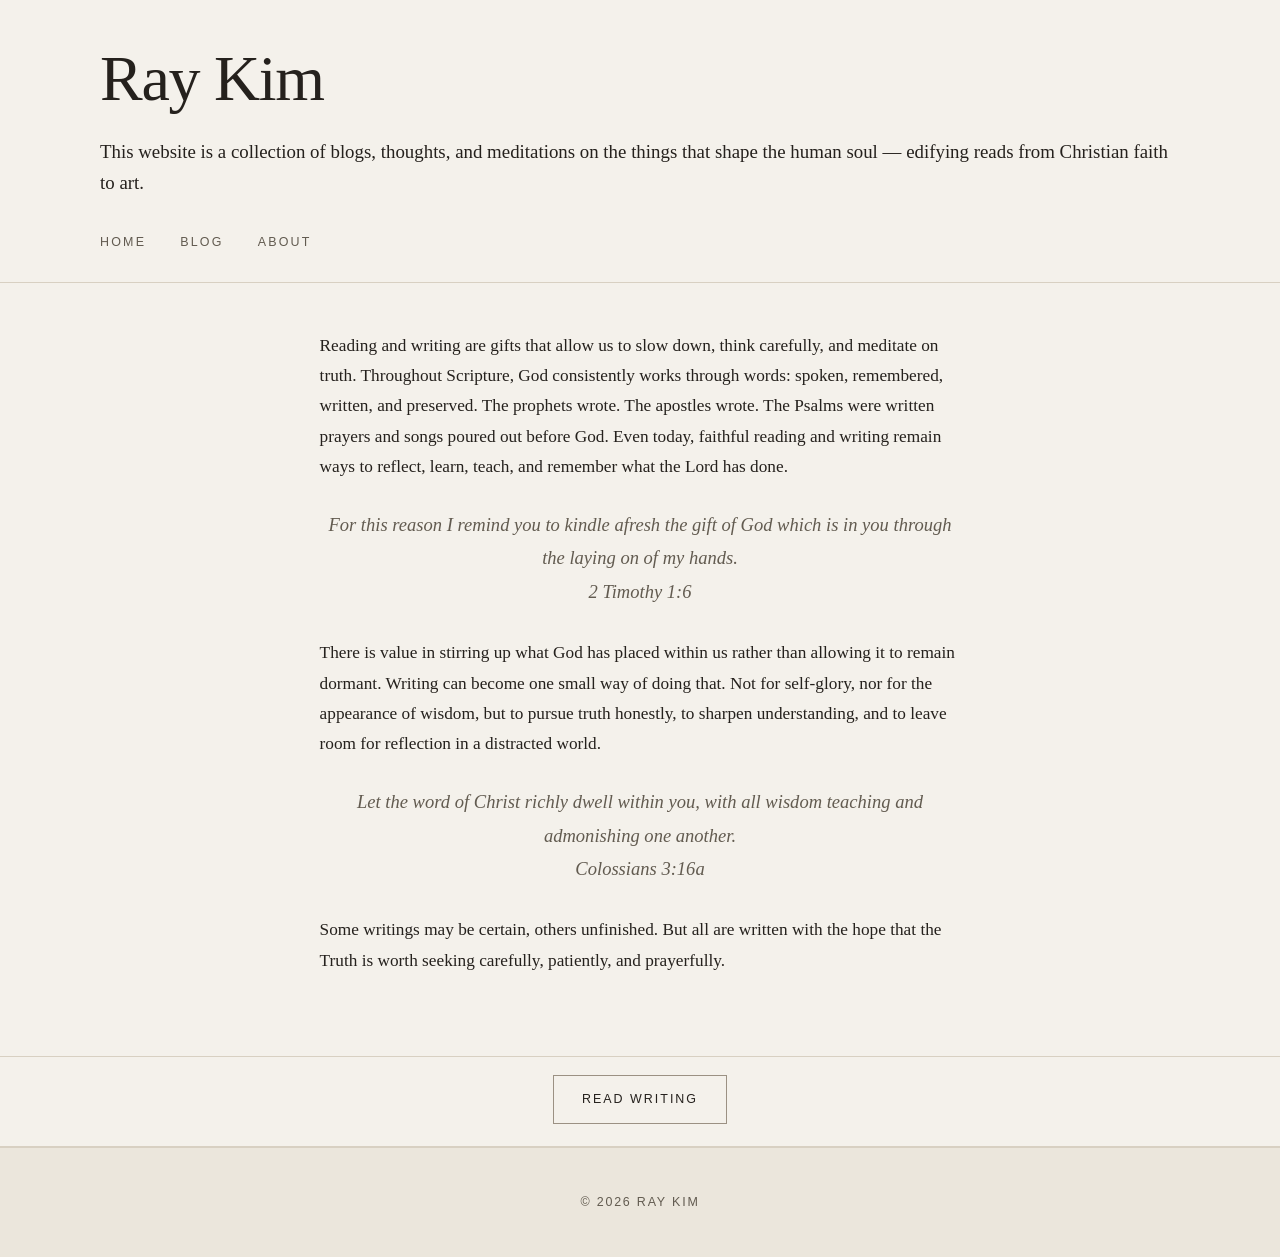
<file: index.html>
<!DOCTYPE html>
<html lang="en">
<head>
  <meta charset="UTF-8" />
  <meta name="viewport" content="width=device-width, initial-scale=1.0" />
  <title>Ray Kim</title>
  <link rel="stylesheet" href="style.css" />
</head>
<body>

  <header>
    <h1>Ray Kim</h1>
    <p class="subtitle">
        This website is a collection of blogs, thoughts, and meditations on the things that shape the human soul — 
        edifying reads from Christian faith to art.
    </p>

    <nav>
        <a href="index.html">Home</a>
      
        <div class="dropdown">
          <a href="blog.html">Blog</a>
      
          <div class="dropdown-content">
            <a href="pdfs/blog-on-beauty.pdf" target="_blank">On Beauty</a>
            <a href="pdfs/blog-on-beasts.pdf" target="_blank">On Beasts</a>
            <a href="pdfs/blog-on-homophobia.pdf" target="_blank">On Homophobia</a>
            <a href="pdfs/blog-on-liturgy.pdf" target="_blank">On Liturgy</a>
            <a href="pdfs/blog-on-egotism.pdf" target="_blank">On Egotism</a>
            <a href="pdfs/blog-on-lust.pdf" target="_blank">On Lust</a>
            <a href="pdfs/blog-on-love.pdf">On Love</a>
          </div>
        </div>
      
        <a href="about.html">About</a>
      </nav>
  </header>

  <main>
    <article class="blog-entry">
        <section class="reading-section">

            <p>
              Reading and writing are gifts that allow us to slow down, think carefully, and meditate on truth.
              Throughout Scripture, God consistently works through words: spoken, remembered, written,
              and preserved. The prophets wrote. The apostles wrote. The Psalms were written prayers
              and songs poured out before God. Even today, faithful reading and writing remain ways
              to reflect, learn, teach, and remember what the Lord has done.
            </p>
          
            <p class="scripture">
              For this reason I remind you to kindle afresh the gift of God which is in you
              through the laying on of my hands.<br>
              2 Timothy 1:6
            </p>
          
            <p>
              There is value in stirring up what God has placed within us rather than allowing it
              to remain dormant. Writing can become one small way of doing that. Not for self-glory,
              nor for the appearance of wisdom, but to pursue truth honestly, to sharpen understanding,
              and to leave room for reflection in a distracted world.
            </p>
          
            <p class="scripture">
              Let the word of Christ richly dwell within you, with all wisdom teaching
              and admonishing one another.<br>
              Colossians 3:16a
            </p>

            <p>
                Some writings may be certain, others unfinished. 
                But all are written with the hope that the Truth is worth seeking 
                carefully, patiently, and prayerfully.
            </p>
          
          </section>
    </article>
  </main>

  <div class="button-container">
    <a class="blog-button" href="blog.html">
      Read Writing
    </a>
  </div>

  <footer>
    <p>© 2026 Ray Kim</p>
  </footer>

</body>
</html>
</file>
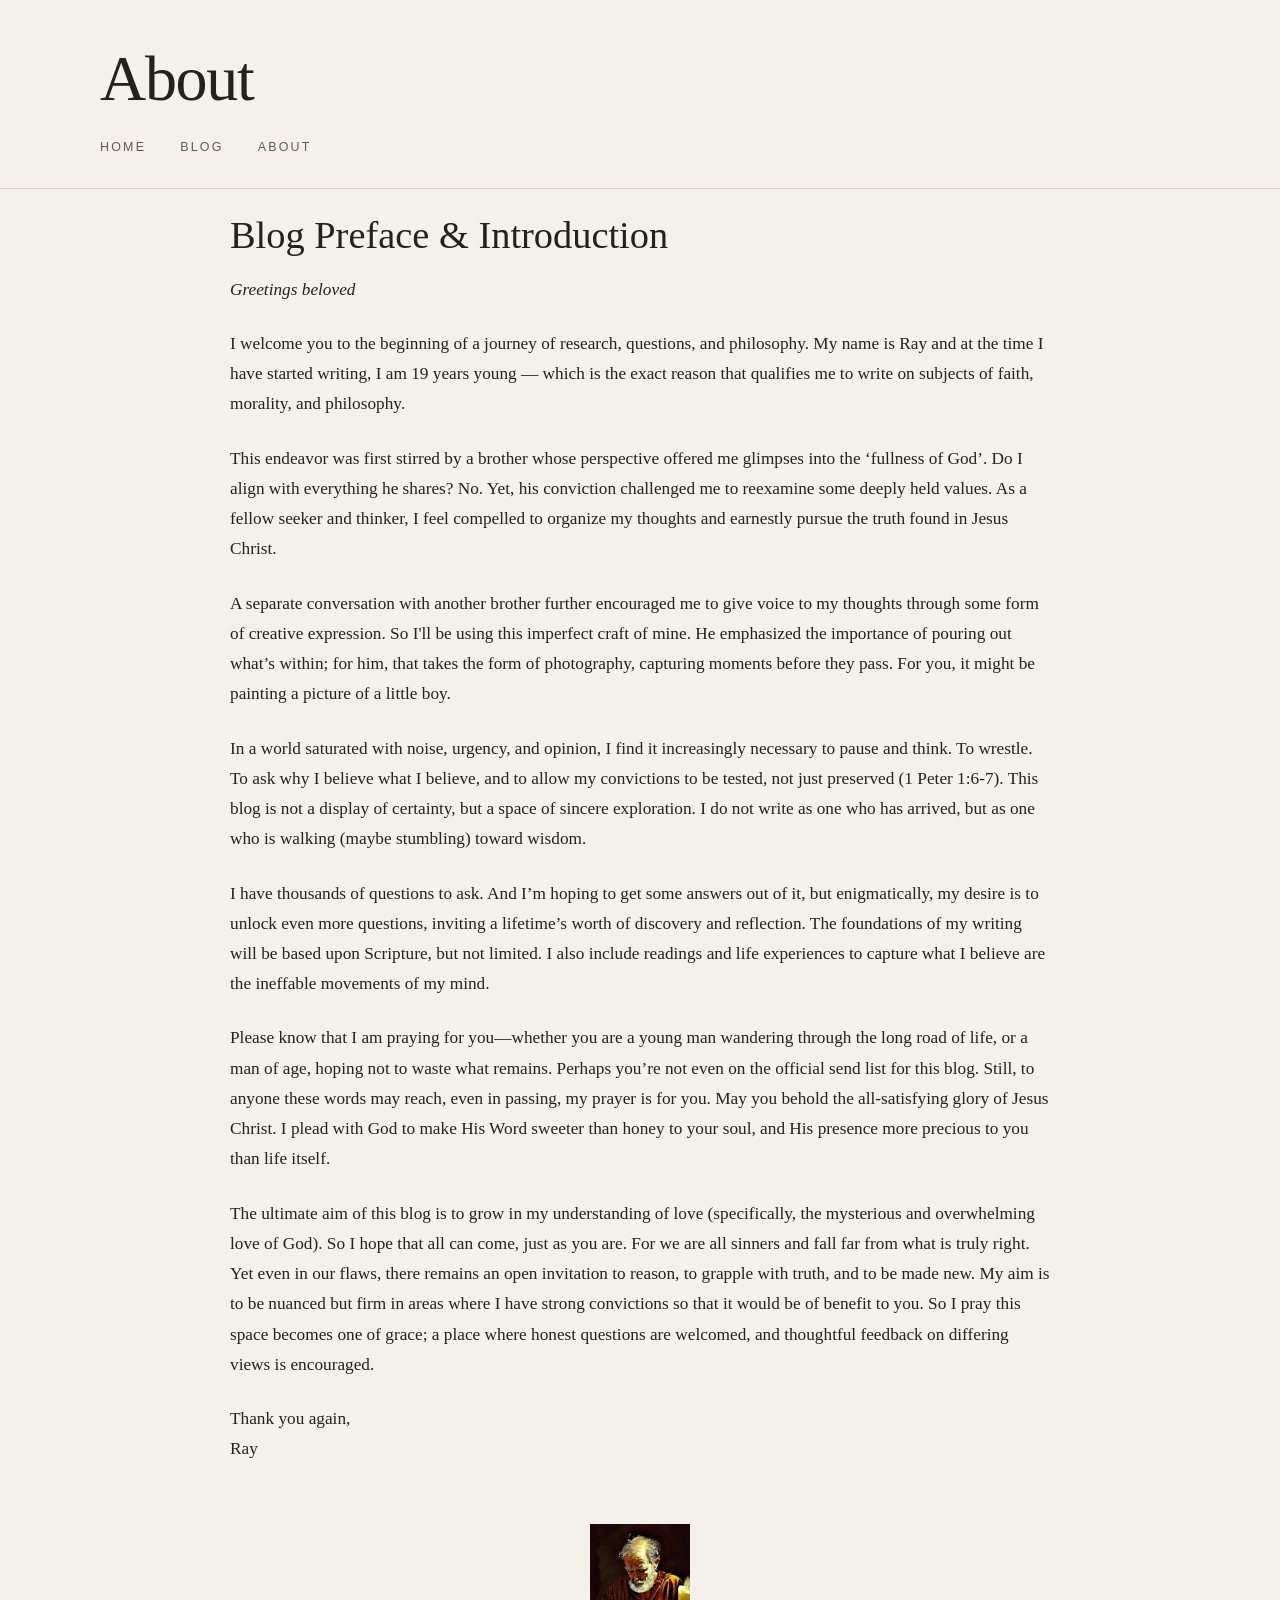
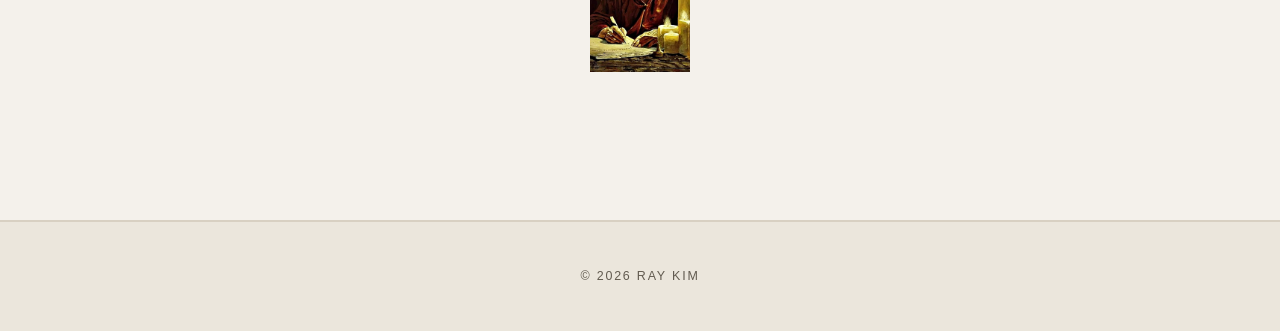
<file: about.html>
<!DOCTYPE html>
<html lang="en">
<head>
  <meta charset="UTF-8" />
  <meta name="viewport" content="width=device-width, initial-scale=1.0" />
  <title>About</title>
  <link rel="stylesheet" href="style.css" />
</head>
<body>

  <header>
    <h1>About</h1>

    <nav>
        <a href="index.html">Home</a>
      
        <div class="dropdown">
          <a href="blog.html">Blog</a>
      
          <div class="dropdown-content">
            <a href="pdfs/blog-on-beauty.pdf" target="_blank">On Beauty</a>
            <a href="pdfs/blog-on-beasts.pdf" target="_blank">On Beasts</a>
            <a href="pdfs/blog-on-homophobia.pdf" target="_blank">On Homophobia</a>
            <a href="pdfs/blog-on-liturgy.pdf" target="_blank">On Liturgy</a>
            <a href="pdfs/blog-on-egotism.pdf" target="_blank">On Egotism</a>
            <a href="pdfs/blog-on-lust.pdf" target="_blank">On Lust</a>
            <a href="pdfs/blog-on-love.pdf">On Love</a>
          </div>
        </div>
      
        <a href="about.html">About</a>
      </nav>
  </header>

  <main>
    <article class="blog-entry about-entry">
  
      <h2>Blog Preface & Introduction</h2>
  
      <p><em>Greetings beloved</em></p>
  
      <p>
        I welcome you to the beginning of a journey of research, questions, and philosophy.
        My name is Ray and at the time I have started writing, I am 19 years young — which is the exact reason that qualifies me
        to write on subjects of faith, morality, and philosophy.
      </p>
  
      <p>
        This endeavor was first stirred by a brother whose perspective offered me glimpses
        into the ‘fullness of God’. Do I align with everything he shares? No. Yet, his
        conviction challenged me to reexamine some deeply held values. As a fellow seeker
        and thinker, I feel compelled to organize my thoughts and earnestly pursue the truth
        found in Jesus Christ.
      </p>
  
      <p>
        A separate conversation with another brother further encouraged me to give voice
        to my thoughts through some form of creative expression. So I'll be using this
        imperfect craft of mine. He emphasized the importance of pouring out what’s within;
        for him, that takes the form of photography, capturing moments before they pass.
        For you, it might be painting a picture of a little boy.
      </p>
  
      <p>
        In a world saturated with noise, urgency, and opinion, I find it increasingly
        necessary to pause and think. To wrestle. To ask why I believe what I believe,
        and to allow my convictions to be tested, not just preserved (1 Peter 1:6-7).
        This blog is not a display of certainty, but a space of sincere exploration.
        I do not write as one who has arrived, but as one who is walking
        (maybe stumbling) toward wisdom.
      </p>
  
      <p>
        I have thousands of questions to ask. And I’m hoping to get some answers out of it,
        but enigmatically, my desire is to unlock even more questions, inviting a lifetime’s
        worth of discovery and reflection. The foundations of my writing will be based upon
        Scripture, but not limited. I also include readings and life experiences to capture
        what I believe are the ineffable movements of my mind.
      </p>
  
      <p>
        Please know that I am praying for you—whether you are a young man wandering through
        the long road of life, or a man of age, hoping not to waste what remains. Perhaps
        you’re not even on the official send list for this blog. Still, to anyone these
        words may reach, even in passing, my prayer is for you. May you behold the
        all-satisfying glory of Jesus Christ. I plead with God to make His Word sweeter
        than honey to your soul, and His presence more precious to you than life itself.
      </p>
  
      <p>
        The ultimate aim of this blog is to grow in my understanding of love
        (specifically, the mysterious and overwhelming love of God). So I hope that all can come, 
        just as you are. For we are all sinners and fall far from what is truly right.
        Yet even in our flaws, there remains an open invitation to reason, to grapple with
        truth, and to be made new. My aim is to be nuanced but firm in areas where I have
        strong convictions so that it would be of benefit to you. So I pray this space
        becomes one of grace; a place where honest questions are welcomed, and thoughtful
        feedback on differing views is encouraged.
      </p>
  
      <p>
        Thank you again,<br>
        Ray
      </p>

      <div class="about-image">
        <img src="images/preface.jpg" alt="Preface Image">
      </div>
  
    </article>
  </main>

  <footer>
    <p>© 2026 Ray Kim</p>
  </footer>

</body>
</html>
</file>
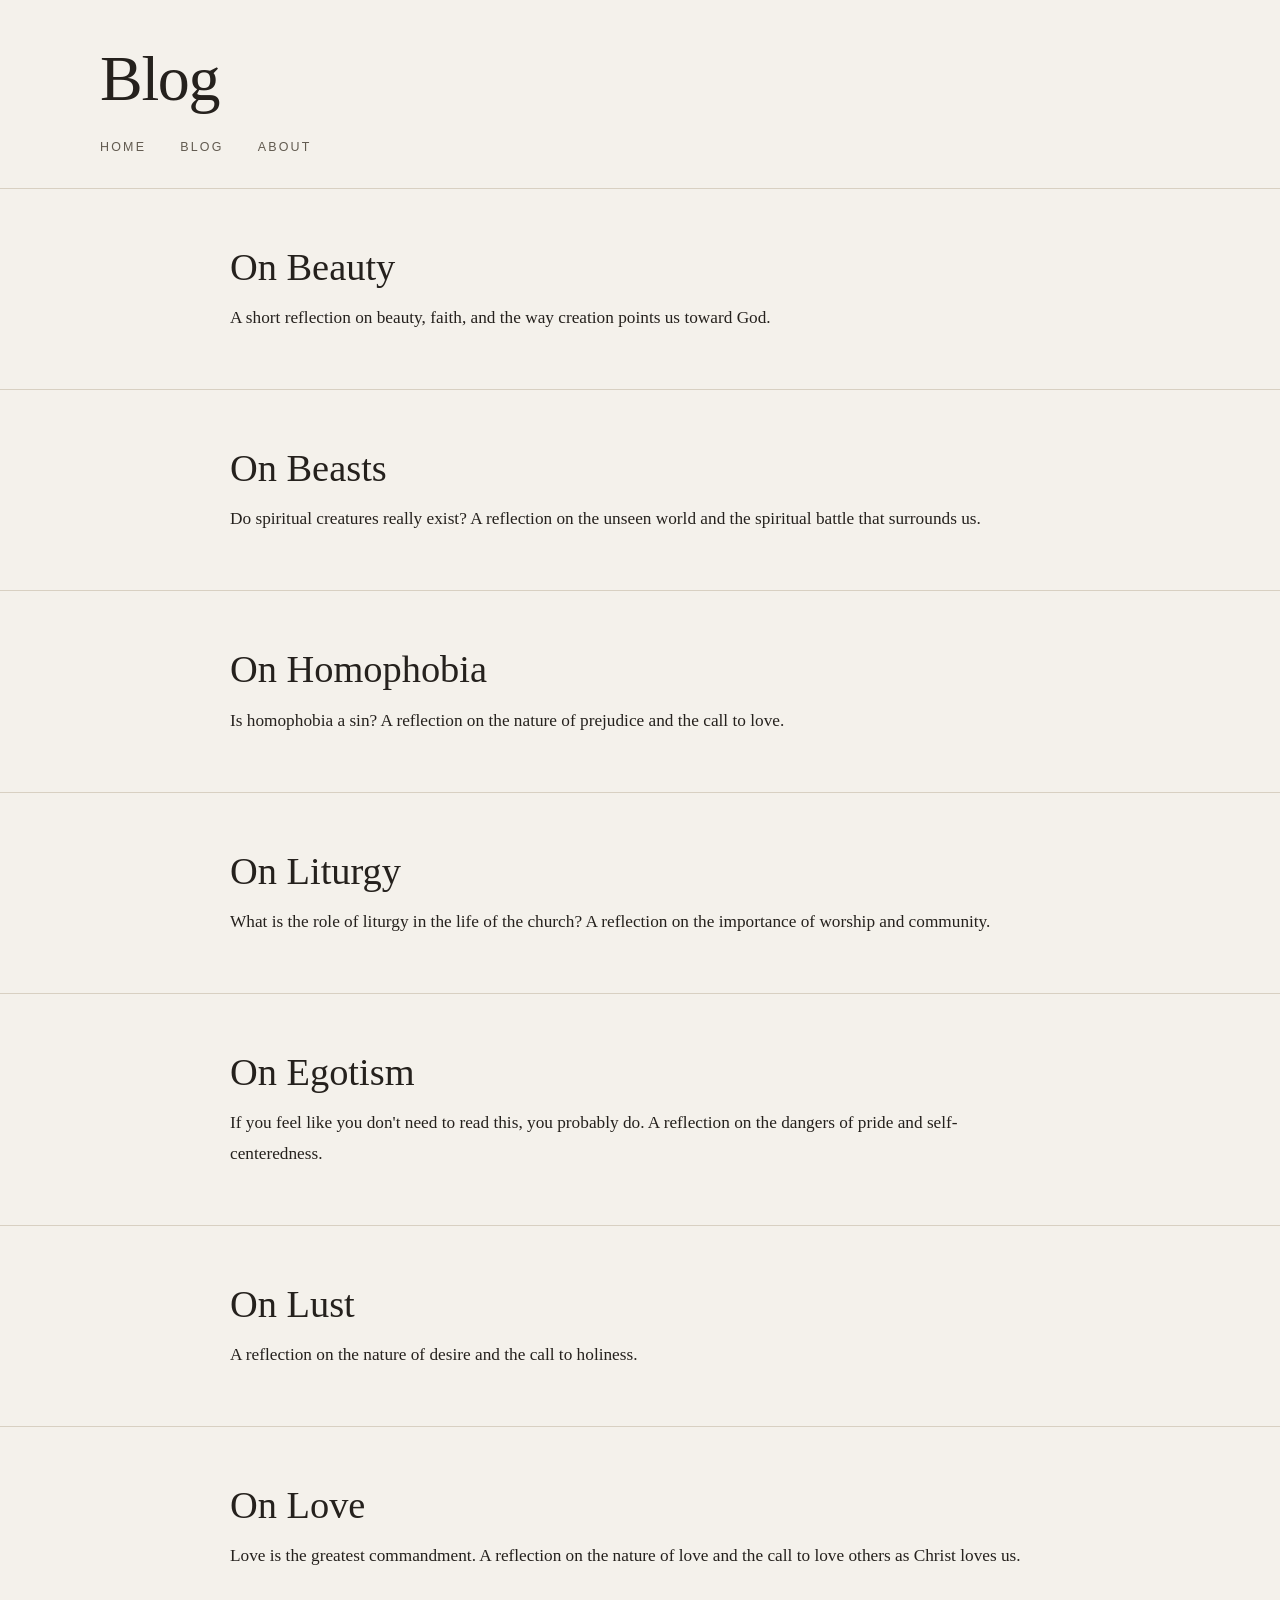
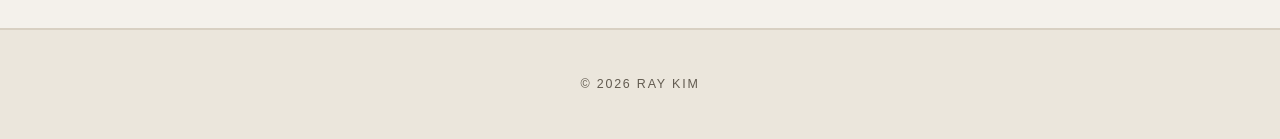
<file: blog.html>
<!DOCTYPE html>
<html lang="en">
<head>
  <meta charset="UTF-8" />
  <meta name="viewport" content="width=device-width, initial-scale=1.0" />
  <title>Blog</title>
  <link rel="stylesheet" href="style.css" />
</head>
<body>

  <header>
    <h1>Blog</h1>

    <nav>
        <a href="index.html">Home</a>
      
        <div class="dropdown">
          <a href="blog.html">Blog</a>
      
          <div class="dropdown-content">
            <a href="pdfs/blog-on-beauty.pdf" target="_blank">On Beauty</a>
            <a href="pdfs/blog-on-beasts.pdf" target="_blank">On Beasts</a>
            <a href="pdfs/blog-on-homophobia.pdf" target="_blank">On Homophobia</a>
            <a href="pdfs/blog-on-liturgy.pdf" target="_blank">On Liturgy</a>
            <a href="pdfs/blog-on-egotism.pdf" target="_blank">On Egotism</a>
            <a href="pdfs/blog-on-lust.pdf" target="_blank">On Lust</a>
            <a href="pdfs/blog-on-love.pdf">On Love</a>
          </div>
        </div>
      
        <a href="about.html">About</a>
      </nav>
  </header>

  <main>

    <article class="blog-post">
      <h2><a href="pdfs/blog-on-beauty.pdf" target="_blank">On Beauty</a></h2>

      <p>
        A short reflection on beauty, faith, and the way creation points us toward God.
      </p>

    </article>

    <article class="blog-post">
      <h2><a href="pdfs/blog-on-beasts.pdf" target="_blank">On Beasts</a></h2>

      <p>
        Do spiritual creatures really exist? A reflection on the unseen world and the spiritual battle that surrounds us.
      </p>
      
    </article>

    <article class="blog-post">
        <h2><a href="pdfs/blog-on-homophobia.pdf" target="_blank">On Homophobia</a></h2>
  
        <p>
          Is homophobia a sin? A reflection on the nature of prejudice and the call to love.
        </p>
        
    </article>

    <article class="blog-post">
        <h2><a href="pdfs/blog-on-liturgy.pdf" target="_blank">On Liturgy</a></h2>
  
        <p>
          What is the role of liturgy in the life of the church? A reflection on the importance of worship and community.
        </p>
        
    </article>

    <article class="blog-post">
        <h2><a href="pdfs/blog-on-egotism.pdf" target="_blank">On Egotism</a></h2>
  
        <p>
          If you feel like you don't need to read this, you probably do. A reflection on the dangers of pride and self-centeredness.
        </p>
        
    </article>

    <article class="blog-post">
        <h2><a href="pdfs/blog-on-lust.pdf" target="_blank">On Lust</a></h2>
  
        <p>
          A reflection on the nature of desire and the call to holiness.
        </p>
        
    </article>

    <article class="blog-post">
        <h2><a href="pdfs/blog-on-love.pdf" target="_blank">On Love</a></h2>
  
        <p>
          Love is the greatest commandment. A reflection on the nature of love and the call to love others as Christ loves us.
        </p>
        
    </article>

  </main>

  <footer>
    <p>© 2026 Ray Kim</p>
  </footer>

</body>
</html>
</file>
<file: style.css>
/* =========================
   RAY KIM BLOG
   Full CSS Replacement
   Matte Editorial / Business Style
   ========================= */

:root {
  --bg: #f4f1eb;
  --bg-soft: #ebe6dc;
  --bg-deeper: #ded7ca;

  --text: #25211d;
  --muted: #625b50;
  --accent: #8a6f4d;
  --border: #d8d0c2;

  --content-width: 1080px;
  --reading-width: 820px;
  --side-padding: clamp(24px, 7vw, 96px);
}

/* ---------- Reset ---------- */

* {
  box-sizing: border-box;
}

html {
  scroll-behavior: smooth;
}

body {
  margin: 0;
  background: var(--bg);
  color: var(--text);
  font-family: Georgia, "Times New Roman", serif;
  font-size: 18px;
  line-height: 1.7;
}

/* ---------- General Text ---------- */

h1,
h2,
h3,
p {
  margin-top: 0;
}

h1,
h2,
h3 {
  font-weight: 400;
  line-height: 1.15;
}

h1 {
  font-size: clamp(2.9rem, 5vw, 4.7rem);
  letter-spacing: -1.3px;
  margin-bottom: 22px;
}

h2 {
  font-size: clamp(2rem, 3vw, 3rem);
  margin-bottom: 18px;
}

h3 {
  font-size: 1.35rem;
  margin-bottom: 12px;
}

p {
  max-width: var(--reading-width);
  margin-bottom: 24px;
}

a {
  color: var(--text);
  text-decoration: none;
  transition: 0.25s ease;
}

a:hover {
  color: var(--accent);
}

/* ---------- Header ---------- */

header {
  width: 100%;
  padding: 42px var(--side-padding) 28px;
  background: var(--bg);
  border-bottom: 1px solid var(--border);
}

header h1,
header p,
header nav {
  max-width: var(--content-width);
  margin-left: auto;
  margin-right: auto;
}

header h1 {
  margin-bottom: 20px;
}

/* Intro sentence under the title */
header p {
  text-align: left;
  font-size: 1.18rem;
  line-height: 1.65;
  color: var(--text);
  margin-bottom: 32px;
}

/* ---------- Navigation ---------- */

nav {
  display: flex;
  align-items: center;
  gap: 34px;
  flex-wrap: wrap;
}

nav a,
.dropbtn {
  display: inline-flex;
  align-items: center;
  height: 24px;
  margin: 0;
  padding: 0;
  border: none;
  background: none;
  font-family: Arial, Helvetica, sans-serif;
  font-size: 0.78rem;
  font-weight: 400;
  letter-spacing: 2.2px;
  text-transform: uppercase;
  color: var(--muted);
  line-height: 1;
  cursor: pointer;
}

nav a:hover,
.dropbtn:hover {
  color: var(--accent);
}

/* ---------- Dropdown ---------- */

.dropdown {
  position: relative;
  display: inline-flex;
  align-items: center;
  height: 24px;
}

.dropdown-content {
  position: absolute;
  top: 100%;
  left: 0;
  min-width: 230px;
  background: var(--bg-soft);
  border: 1px solid var(--border);
  padding: 10px 0;
  opacity: 0;
  visibility: hidden;
  transform: translateY(0);
  transition: 0.2s ease;
  z-index: 50;
}

.dropdown-content a {
  display: block;
  height: auto;
  padding: 11px 18px;
  font-size: 0.74rem;
  letter-spacing: 1.4px;
  color: var(--muted);
  white-space: nowrap;
}

.dropdown-content a:hover {
  background: var(--bg-deeper);
  color: var(--text);
}

.dropdown:hover .dropdown-content {
  opacity: 1;
  visibility: visible;
}

/* ---------- Main Layout ---------- */

main {
  width: 100%;
  background: var(--bg);
}

main > section,
main > article,
section,
article {
  width: 100%;
  padding: 48px var(--side-padding) 62px;
  border-bottom: 1px solid var(--border);
}

main > section > *,
main > article > *,
section > *,
article > * {
  max-width: var(--reading-width);
  margin-left: auto;
  margin-right: auto;
}

/* Removes the huge empty space after the nav */
.hero,
.intro {
  min-height: auto;
  padding-top: 42px;
  padding-bottom: 60px;
}

/* ---------- Article / Blog Body ---------- */

article h1,
.post h1,
.blog-post h1 {
  max-width: var(--reading-width);
  text-align: left;
}

article p,
.post p,
.blog-post p,
section p,
main p {
  font-size: 1.08rem;
  line-height: 1.75;
}

/* ---------- Quotes and Scripture ---------- */

blockquote,
.quote,
.scripture {
  max-width: 760px;
  margin: 42px auto;
  text-align: center;
  font-style: italic;
  color: var(--muted);
  font-size: 1.16rem;
  line-height: 1.8;
}

blockquote p,
.quote p,
.scripture p {
  margin-left: auto;
  margin-right: auto;
  text-align: center;
  font-style: italic;
}

blockquote cite,
.quote cite,
.scripture cite {
  display: block;
  margin-top: 12px;
  font-family: Arial, Helvetica, sans-serif;
  font-size: 0.76rem;
  font-style: normal;
  letter-spacing: 1.6px;
  text-transform: uppercase;
  color: var(--accent);
}

.verse-number {
  font-weight: bold;
  font-style: normal;
  color: var(--text);
}

/* ---------- Buttons ---------- */

.blog-button,
button:not(.dropbtn),
input[type="submit"] {
  display: block;
  width: fit-content;
  margin: 36px auto 0;
  padding: 13px 28px;
  border: 1px solid #9b9183;
  background: transparent;
  color: var(--text);
  font-family: Arial, Helvetica, sans-serif;
  font-size: 0.78rem;
  letter-spacing: 2px;
  text-transform: uppercase;
  text-align: center;
  cursor: pointer;
  transition: 0.25s ease;
}

.blog-button:hover,
button:not(.dropbtn):hover,
input[type="submit"]:hover {
  background: var(--text);
  color: var(--bg);
  border-color: var(--text);
}

/* ---------- Blog List ---------- */

.blog-list,
.posts,
.post-list {
  max-width: var(--reading-width);
  margin: 0 auto;
}

.blog-card,
.post-card,
.blog-preview {
  padding: 34px 0;
  border-bottom: 1px solid var(--border);
}

.blog-card:first-child,
.post-card:first-child,
.blog-preview:first-child {
  padding-top: 0;
}

.blog-card:last-child,
.post-card:last-child,
.blog-preview:last-child {
  border-bottom: none;
}

.blog-card h2,
.post-card h2,
.blog-preview h2 {
  margin-bottom: 8px;
}

.blog-card p,
.post-card p,
.blog-preview p {
  color: var(--muted);
}

/* ---------- Images ---------- */

img {
  display: block;
  max-width: 100%;
  height: auto;
  margin-left: auto;
  margin-right: auto;
}

.blog-image,
.post-image,
article img,
main img {
  max-width: 520px;
  margin: 42px auto;
}

.small-image {
  max-width: 180px;
  margin: 34px auto;
}

/* ---------- Horizontal Lines ---------- */

hr {
  max-width: var(--reading-width);
  margin: 64px auto;
  border: none;
  border-top: 1px solid var(--border);
}

/* ---------- Forms ---------- */

form {
  max-width: 700px;
  margin-left: auto;
  margin-right: auto;
}

input,
textarea {
  width: 100%;
  padding: 14px 16px;
  margin-bottom: 18px;
  border: 1px solid #cfc6b8;
  background: var(--bg-soft);
  color: var(--text);
  font-family: Arial, Helvetica, sans-serif;
  font-size: 1rem;
}

input:focus,
textarea:focus {
  outline: none;
  border-color: var(--accent);
}

/* ---------- Footer ---------- */

footer {
  width: 100%;
  padding: 44px var(--side-padding);
  background: var(--bg-soft);
  border-top: 1px solid var(--border);
  text-align: center;
}

footer p {
  max-width: var(--content-width);
  margin: 0 auto;
  text-align: center;
  font-family: Arial, Helvetica, sans-serif;
  font-size: 0.78rem;
  letter-spacing: 1.8px;
  text-transform: uppercase;
  color: var(--muted);
}

/* ---------- Mobile ---------- */

@media (max-width: 700px) {
  body {
    font-size: 16px;
  }

  header {
    padding: 38px 24px 28px;
  }

  header h1 {
    font-size: clamp(2.8rem, 14vw, 4rem);
  }

  header p {
    font-size: 1.05rem;
  }

  nav {
    gap: 20px;
  }

  main > section,
  main > article,
  section,
  article {
    padding: 44px 24px 56px;
  }

  blockquote,
  .quote,
  .scripture {
    font-size: 1.05rem;
    margin: 34px auto;
  }

  .dropdown-content {
    min-width: 210px;
  }

  .blog-button {
    width: 100%;
    max-width: 260px;
  }
}

/* =========================
   Final Image + Button Fix
   ========================= */

/* Makes About image about the size of the button */
.about-image {
  max-width: 100px;
  width: 100%;
  margin: 34px auto 0;
}

.about-image img {
  width: 100%;
  max-width: 190px;
  height: auto;
  margin: 0 auto;
  display: block;
}

/* Makes the homepage button area feel intentional, not awkward */
.button-container {
  width: 100%;
  padding: 30px var(--side-padding) 34px;
  background: var(--bg);
  border-bottom: 1px solid var(--border);
  text-align: center;
}

/* Removes the weird extra top spacing from the button */
.button-container .blog-button {
  margin: 0 auto;
}

.reading-section {
  border-bottom: none;
}

/* =========================
   Blog Page Alignment Fix
   ========================= */

.blog-post {
  padding-top: 56px;
  padding-bottom: 56px;
}

.blog-post h2 {
  margin-bottom: 14px;
}

.blog-post p {
  margin-bottom: 0;
}

/* =========================
   Homepage Body Spacing Fix
   Cuts extra vertical space roughly in half
   ========================= */

main > article.blog-entry {
  padding-top: 24px;
  padding-bottom: 28px;
}

.blog-entry > .reading-section {
  padding-top: 24px;
  padding-bottom: 28px;
  border-bottom: none;
}

/* Tighten scripture spacing too */
.scripture {
  margin-top: 26px;
  margin-bottom: 30px;
}

/* Tighten space around the Read Writing button */
.button-container {
  padding-top: 18px;
  padding-bottom: 22px;
}

/* =========================
   About Page Spacing Fix
   Adds a little more breathing room
   ========================= */

.about-entry {
  padding-top: 120px;
}

.about-image {
  margin-top: 60px;
  margin-bottom: 120px;
}
</file>
